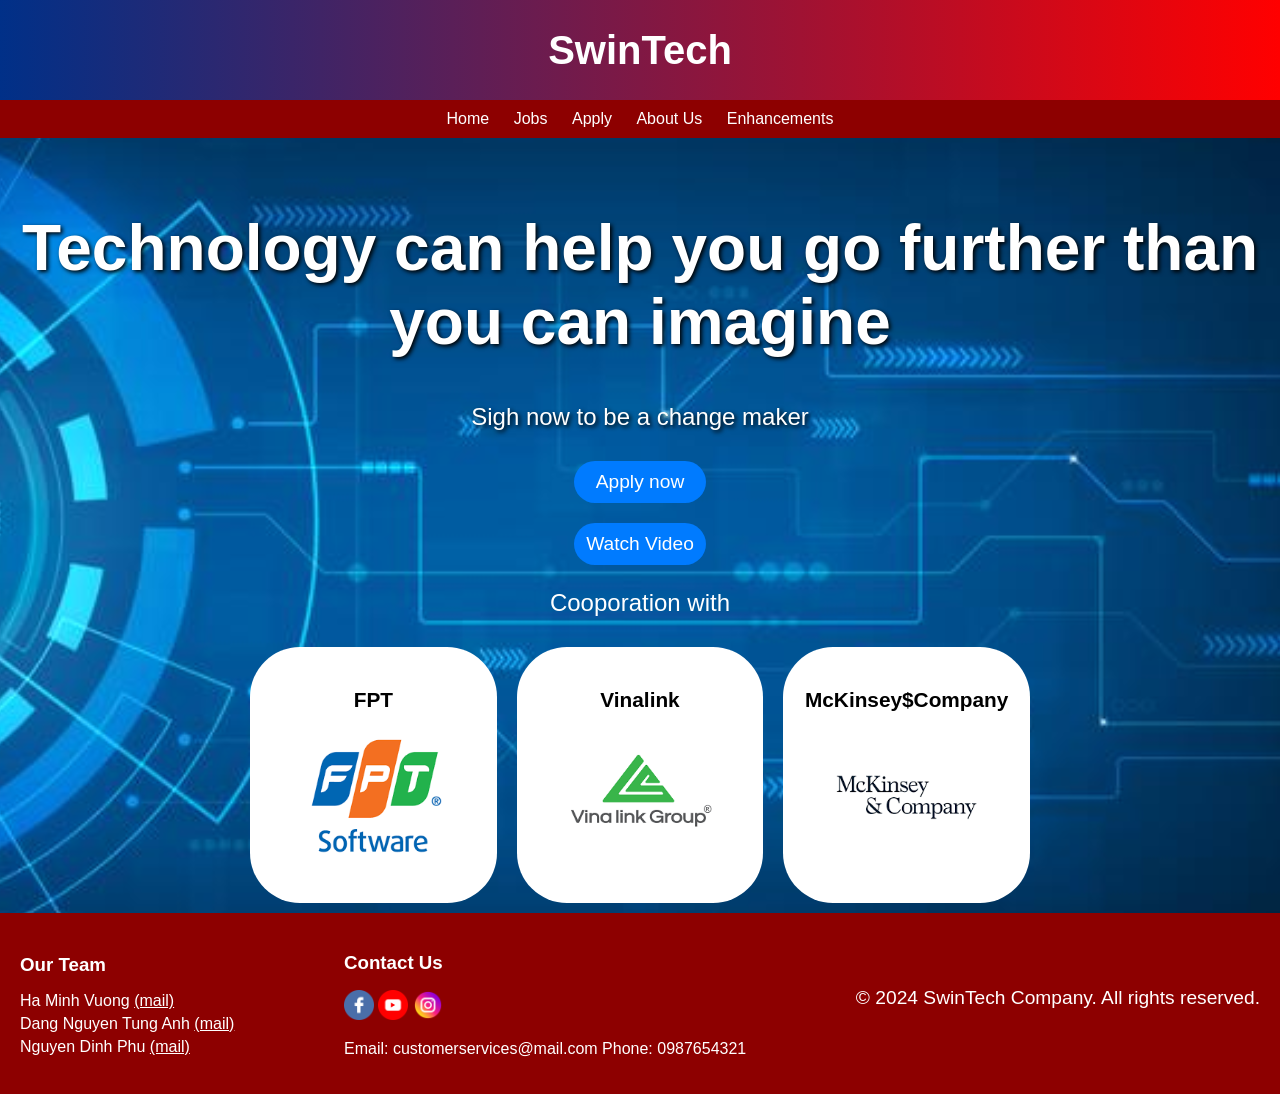
<file: part1-html-css/index.html>
<!DOCTYPE html>
<html lang="en">
<head>
    <meta charset="UTF-8">
    <meta name="viewport" content="width=device-width, initial-scale=1.0">
    <link rel="stylesheet" href="styles/style.css">
    <link rel="stylesheet" href="styles/index.css">
    <title>Home Page</title>
</head>
<body>
    <header>
      <h1>SwinTech</h1>
    </header>
    <nav>
        <a href="index.html">Home</a>
        <a href="jobs.html">Jobs</a>
        <a href="apply.html">Apply</a>
        <a href="about.html">About Us</a>
        <a href="enhancements.html">Enhancements</a>
    </nav>
    <h2>Technology can help you go further than you can imagine</h2>
    <p id="ma">Sigh now to be a change maker</p>
    <a class="ap" href="apply.html">Apply now</a>
    <a class="ap" href="https://www.youtube.com/watch?v=0S15kkRKgK4">Watch Video</a>
    <div class="container">
      <p>Cooporation with</p>
      <div class="list">
        <div class="card">
          <h3>FPT</h3> 
          <a href="https://fpt.com/vi" target="_blank">
              <img src="images/fpt.png" alt="Luxury Car">
          </a>
        </div>
        <div class="card">
          <h3>Vinalink</h3>
          <a href="https://vnl.com.vn/" target="_blank">
              <img src="images/vina.png" alt="Car 2">
          </a>
        </div>
        <div class="card">
          <h3>McKinsey$Company</h3>
          <a href="https://www.mckinsey.com/" target="_blank">
          <img src="images/mc.png" alt="Car 3">
          </a>
        </div>
      </div>
    </div>
      <footer>
        <div class="members">
            <h3>Our Team</h3>
            <ul>
                <li>Ha Minh Vuong <a href="mailto:haminhvuong0104@gmail.com">(mail)</a></li>
                <li>Dang Nguyen Tung Anh <a href="mailto:dangnguyentunganh1912@gmail.com">(mail)</a></li>
                <li>Nguyen Dinh Phu <a href="mailto:nguyendinhphu2005@gmail.com">(mail)</a></li>
            </ul>
        </div>
        <div class="icons">
            <h3>Contact Us</h3>
            <ul>
                <li><a href="https://facebook.com"><img src="images/facebook-icon.png" alt="Facebook" height="30"></a></li>
                <li><a href="https://youtube.com"><img src="images/youtube-icon.png" alt="Twitter" height="30"></a></li>
                <li><a href="https://instagram.com"><img src="images/instagram.png" alt="Instagram" height="30"></a></li>
            </ul>
            <ul>
                  <li>Email: customerservices@mail.com</li> 
                  <li>Phone: 0987654321</li>
            </ul>
        </div>
        <p>&copy; 2024 SwinTech Company. All rights reserved.</p>
      </footer>
</body>
</html>
</file>
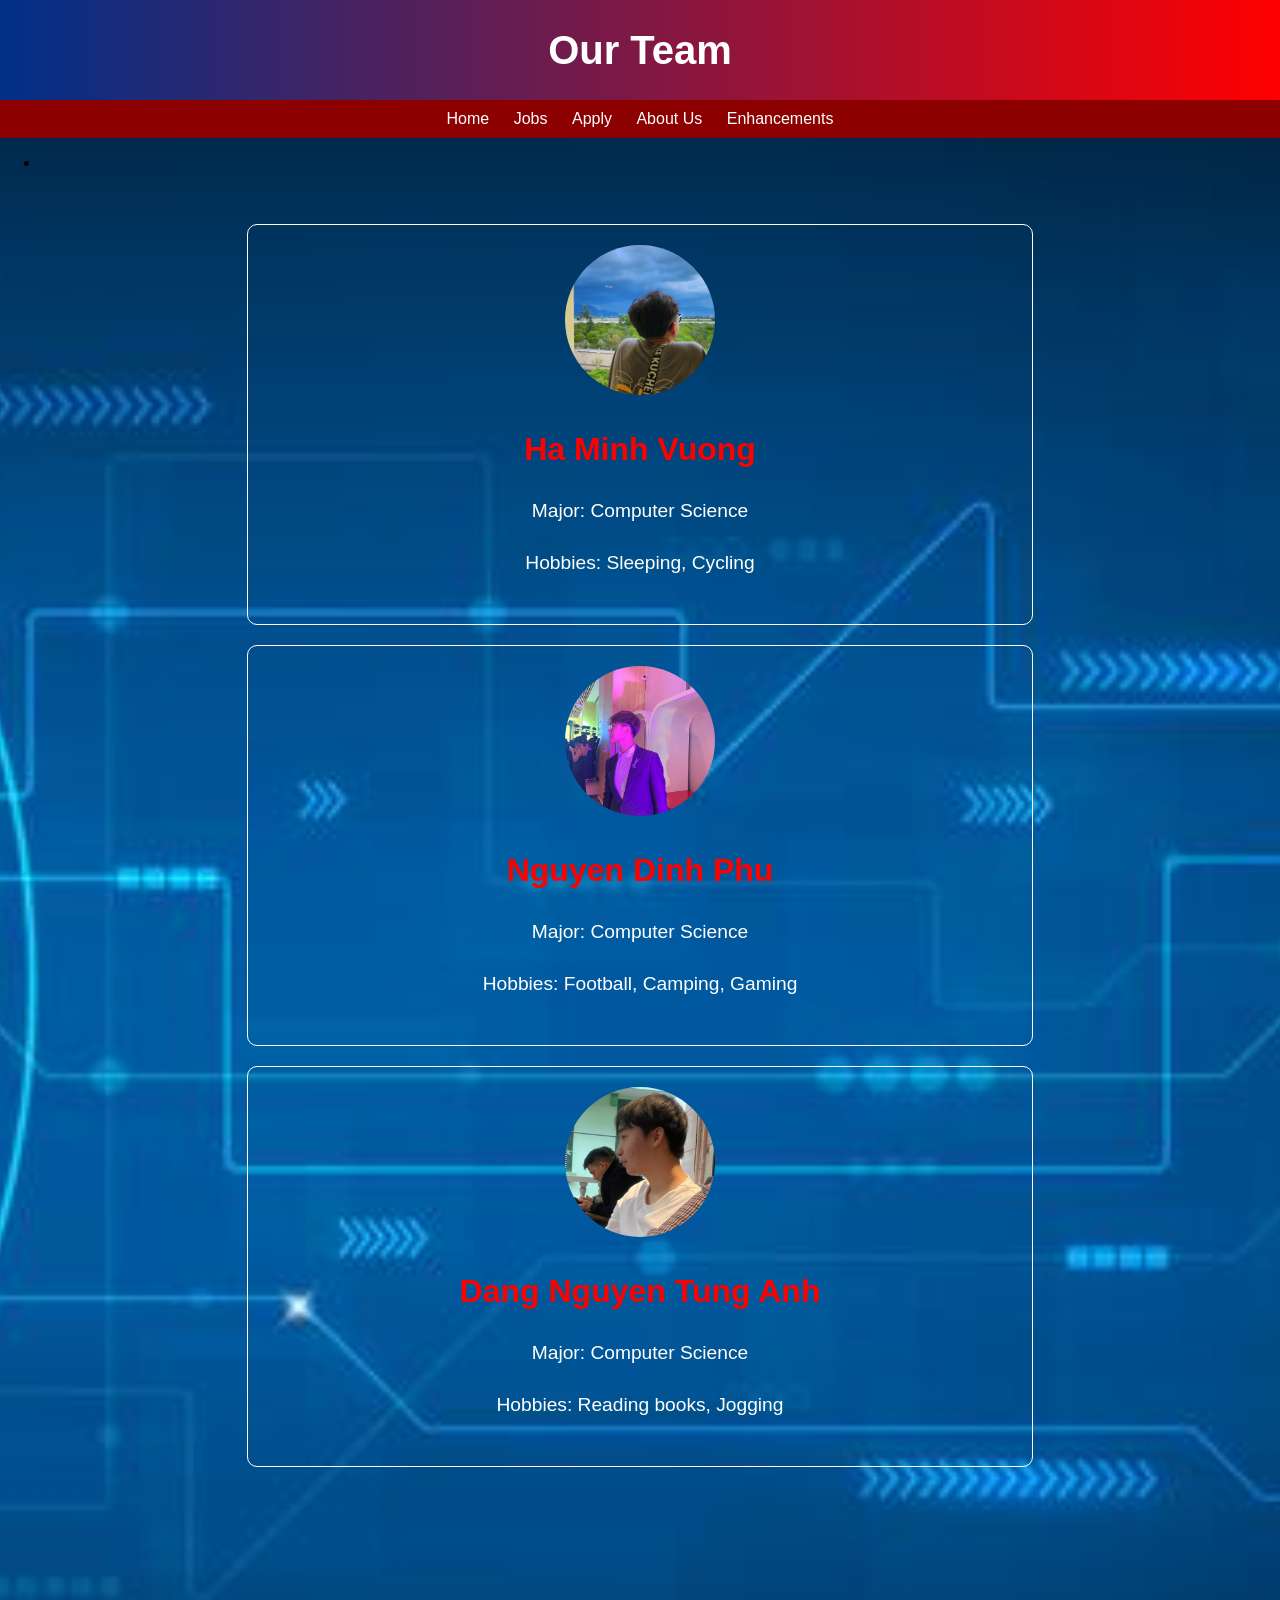
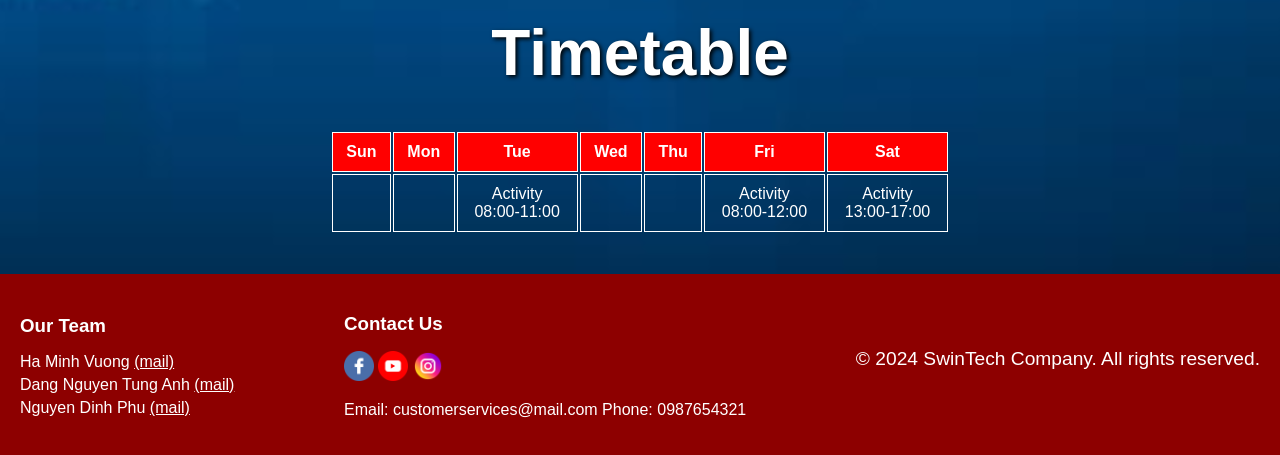
<file: part1-html-css/about.html>
<!DOCTYPE html>
<html>
<head>
    <meta charset="UTF-8">
    <meta name="viewport" content="width=device-width, initial-scale=1.0">
    <link rel="stylesheet" href="styles/style.css">
    <link rel="stylesheet" type="text/css" href="styles/about.css">
    <title>About Us</title>
</head>
<body>
    <header>
        <h1>Our Team</h1>
    </header>
    <nav>
        <a href="index.html">Home</a>
        <a href="jobs.html">Jobs</a>
        <a href="apply.html">Apply</a>
        <a href="about.html">About Us</a>
        <a href="enhancements.html">Enhancements</a>
    </nav>
    <div id="team-infor">
        <ul>
            <li>
                
            </li>
        </ul>
    </div>
    <div class="team-members">
        <ul>
            <li>
                <img src="images/mem1.jpg" alt="Member 1">
                <div>
                    <h3>Ha Minh Vuong</h3>
                    <p>Major: Computer Science</p>
                    <p>Hobbies: Sleeping, Cycling</p>
                </div>
            </li>
            <li>
                <img src="images/mem2.jpg" alt="Member 2">
                <div>
                    <h3>Nguyen Dinh Phu</h3>
                    <p>Major: Computer Science</p>
                    <p>Hobbies: Football, Camping, Gaming </p>
                </div>
            </li>
            <li>
                <img src="images/mem3.jpg" alt="Member 3">
                <div>
                    <h3>Dang Nguyen Tung Anh</h3>
                    <p>Major: Computer Science</p>
                    <p>Hobbies: Reading books, Jogging </p>
                </div>
            </li>
        </ul>
    </div>
    <section class="timetable">
        <h2>Timetable</h2>
        <table>
            <tr>
                <th>Sun</th>
                <th>Mon</th>
                <th>Tue</th>
                <th>Wed</th>
                <th>Thu</th>
                <th>Fri</th>
                <th>Sat</th>
            </tr>
            <tr>
                <!-- Sun -->
                <td></td>

                 <!-- Mon -->
                 <td></td>

                 <!-- Tue -->
                 <td class="activity" data-time="08:00-11:00" data-desc="Activity">
                     Activity<br>08:00-11:00
                 </td>

                  <!-- Wed -->
                  <td></td>

                  <!-- Thu -->
                  <td></td>

                  <!-- Fri -->
                  <td class="activity" data-time="08:00-12:00" data-desc="Activity">
                     Activity<br>08:00-12:00
                  </td>
                  <td class="activity" data-time="13:00-17:00" data-desc="Activity">
                     Activity<br>13:00-17:00
                  </td>
             </tr>
         </table>
     </section>
    <footer>
        <div class="members">
            <h3>Our Team</h3>
            <ul>
                <li>Ha Minh Vuong <a href="mailto:haminhvuong0104@gmail.com">(mail)</a></li>
                <li>Dang Nguyen Tung Anh <a href="mailto:dangnguyentunganh1912@gmail.com">(mail)</a></li>
                <li>Nguyen Dinh Phu <a href="mailto:nguyendinhphu2005@gmail.com">(mail)</a></li>
            </ul>
        </div>

        <div class="icons">
            <h3>Contact Us</h3>
            <ul>
                <li><a href="https://facebook.com"><img src="images/facebook-icon.png" alt="Facebook" height="30"></a></li>
                <li><a href="https://youtube.com"><img src="images/youtube-icon.png" alt="Twitter" height="30"></a></li>
                <li><a href="https://instagram.com"><img src="images/instagram.png" alt="Instagram" height="30"></a></li>
            </ul>
            <ul>
                  <li>Email: customerservices@mail.com</li> 
                  <li>Phone: 0987654321</li>
            </ul>
        </div>
        <p>&copy; 2024 SwinTech Company. All rights reserved.</p>
      </footer>
</body>
</html>
</file>
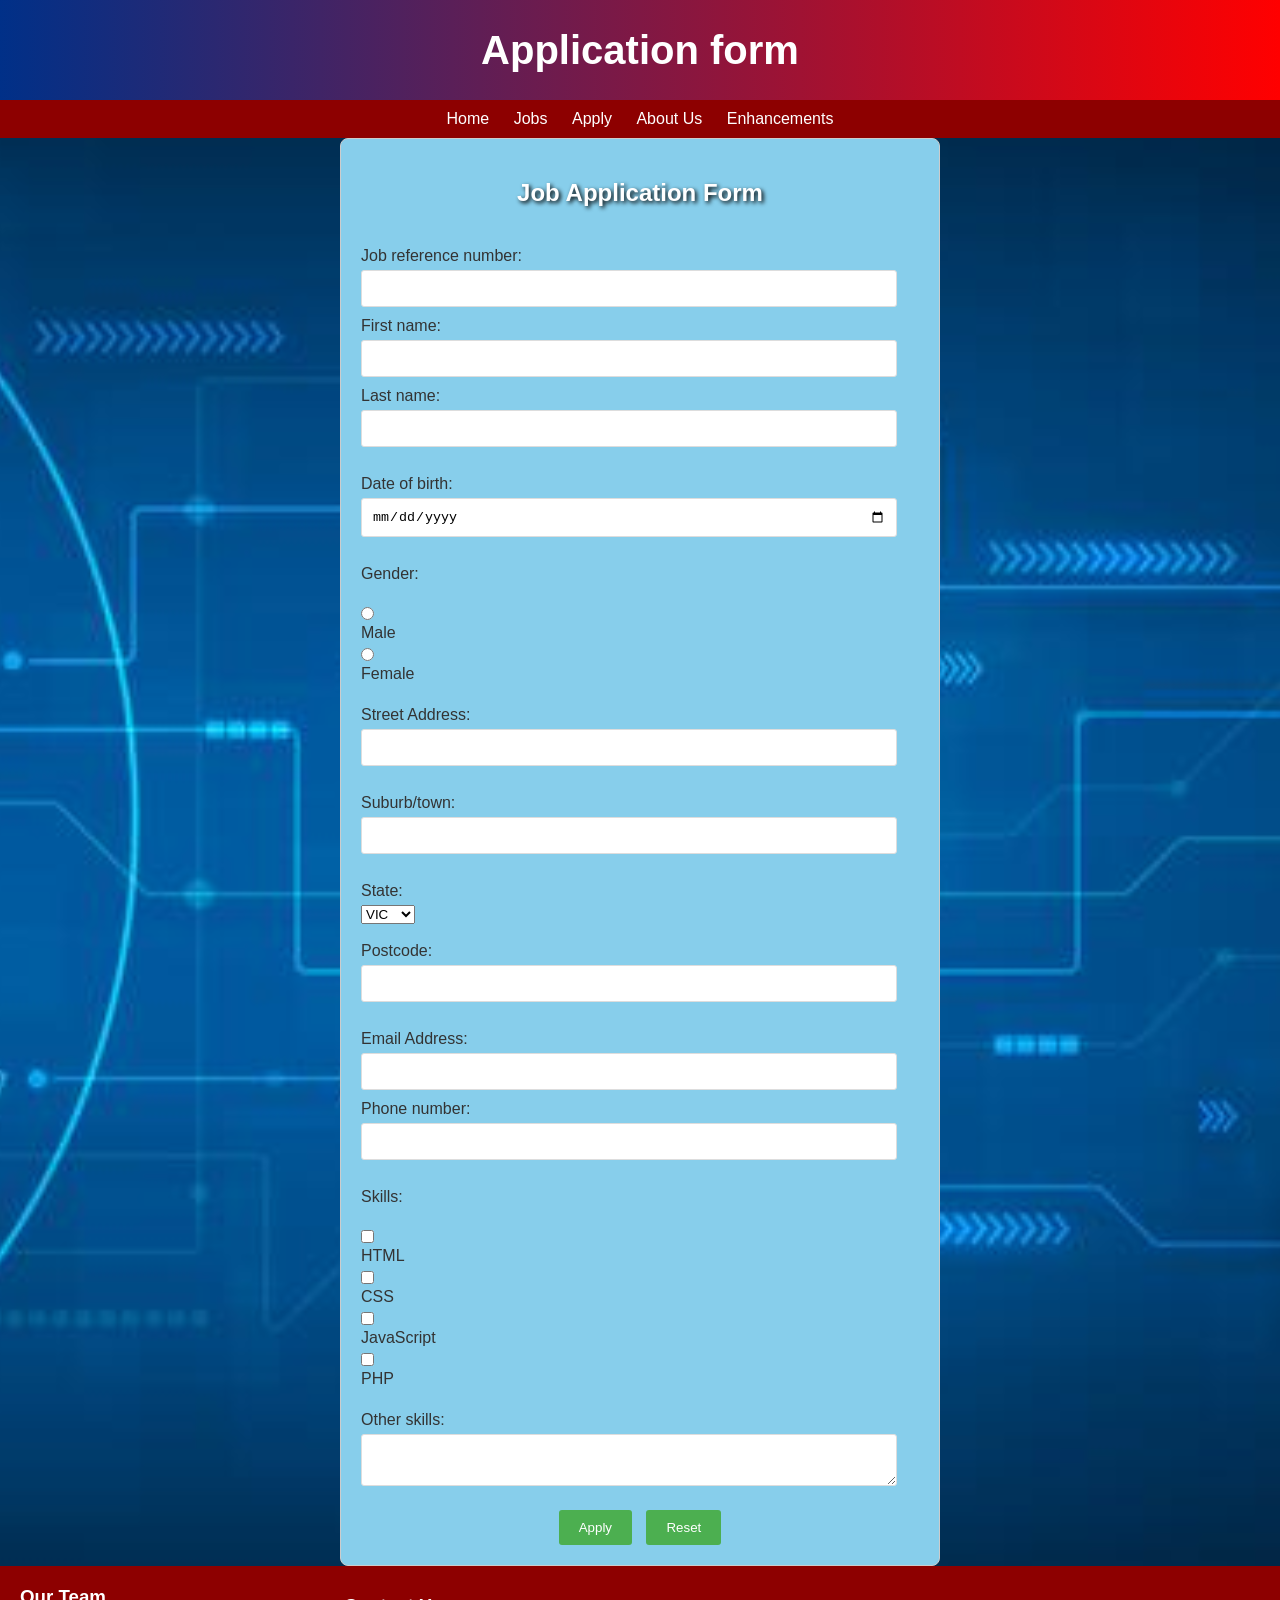
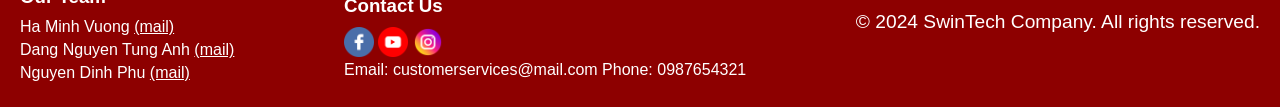
<file: part1-html-css/apply.html>
<!DOCTYPE html>
<html lang="en">
<head>
  <meta charset="UTF-8">
  <meta name="viewport" content="width=device-width, initial-scale=1.0">
  <link rel="stylesheet" href="styles/style.css">
  <link rel="stylesheet" href="styles/apply.css">
  <title>Job Application Form</title>
</head>
<body>
  <header>
    <h1>Application form</h1>
  </header>
  <nav>
    <a href="index.html">Home</a>
    <a href="jobs.html">Jobs</a>
    <a href="apply.html">Apply</a>
    <a href="about.html">About Us</a>
    <a href="enhancements.html">Enhancements</a>
  </nav>
  <div class="application-form">
    <h2>Job Application Form</h2>
    <form action="https://mercury.swin.edu.au/it000000/formtest.php" method="post">
      <div>
        <label for="jobRef">Job reference number:</label>
        <input type="text" id="jobRef" name="job_reference" pattern="[A-Za-z0-9]{5}" title="Please enter exactly 5 alphanumeric characters" required >
      </div>
      <div>
        <label for="firstName">First name:</label>
        <input type="text" id="firstName" name="first_name"  pattern="[A-Za-z]{1,20}"title="Please enter less than 20 alphabetic characters" required >
        <label for="lastName">Last name:</label>
        <input type="text" id="lastName" name="last_name"  pattern="[A-Za-z]{1,20}"title="Please enter less than 20 alphabetic characters" required >
      </div>
      <br>
      <div>
        <label for="dob">Date of birth:</label>
        <input type="date" id="dob" name="date_of_birth">
      </div>
      <br>
      <div class="radio-group">
        <label>Gender:</label>
        <br>
        <input type="radio" id="male" name="gender" value="Male">
        <label for="male">Male</label>
      
        <input type="radio" id="female" name="gender" value="Female">
        <label for="female">Female</label>
      </div>
    
      <br>
      <div>
        <label for="address">Street Address:</label>
        <input type="text" id="address" name="street_address"  maxlength="40">
      </div>
      <br>
      <div>  
        <label for="suburb">Suburb/town:</label>
        <input type="text" id="suburb" name="suburb" maxlength="40">
      </div>
      <br>
      <div class="state">
        <label for="state">State:</label>
        <select id="state" name="state">
          <option value="VIC">VIC</option>
          <option value="NSW">NSW</option>
          <option value="QLD">QLD</option>
          <option value="NT">NT</option>
          <option value="WA">WA</option>
          <option value="SA">SA</option>
          <option value="TAS">TAS</option>
          <option value="ACT">ACT</option>
        </select>
      </div>
      <br>
      <div>
        <label for="postcode">Postcode:</label>
        <input type="text" id="postcode" name="postcode" pattern="\d{4}" title="Please enter exactly 4 digits" required>
      </div>
      <br>
      <div>
        <label for="email">Email Address:</label>
        <input type="email" id="email" name="email_address" pattern="[a-zA-Z0-9._%+-]+@gmail.com"  title="Please enter a valid email address" required>
        <label for="phone">Phone number:</label>
        <input type="tel" id="phone" name="phone_number" pattern="[0-9\s]{8,12}" title="Please enter 8 to 12 digits or spaces" required>
      </div>
      <br>
      <div class="radio-group" >
        <label>Skills:</label>
        <br>
        <input type="checkbox" id="html" name="skills" value="HTML">
        <label for="html">HTML</label>
        <input type="checkbox" id="css" name="skills" value="CSS">
        <label for="css">CSS</label>
        <input type="checkbox" id="javascript" name="skills" value="JavaScript">
        <label for="javascript">JavaScript</label>
        <input type="checkbox" id="php" name="skills" value="PHP">
        <label for="php">PHP</label>
      </div>
      <br>
      <div>
        <label for="otherSkills">Other skills:</label>
        <textarea id="otherSkills" name="other_skills"></textarea>
      </div>
      <div class="buttons">
        <button type="submit">Apply</button>
        <button type="reset">Reset</button>
      </div>
    </form>
  </div>
      <footer>
        <div class="members">
            <h3>Our Team</h3>
            <ul>
                <li>Ha Minh Vuong <a href="mailto:haminhvuong0104@gmail.com">(mail)</a></li>
                <li>Dang Nguyen Tung Anh <a href="mailto:dangnguyentunganh1912@gmail.com">(mail)</a></li>
                <li>Nguyen Dinh Phu <a href="mailto:nguyendinhphu2005@gmail.com">(mail)</a></li>
            </ul>
        </div>
        <div class="icons">
            <h3>Contact Us</h3>
            <ul>
                <li><a href="https://facebook.com"><img src="images/facebook-icon.png" alt="Facebook" height="30"></a></li>
                <li><a href="https://youtube.com"><img src="images/youtube-icon.png" alt="Twitter" height="30"></a></li>
                <li><a href="https://instagram.com"><img src="images/instagram.png" alt="Instagram" height="30"></a></li>
            </ul>
            <ul>
                <li>Email: customerservices@mail.com</li>
                <li>Phone: 0987654321</li>
            </ul>
        </div>             
        <p>&copy; 2024 SwinTech Company. All rights reserved.</p>
      </footer>
</body>
</html>
</file>
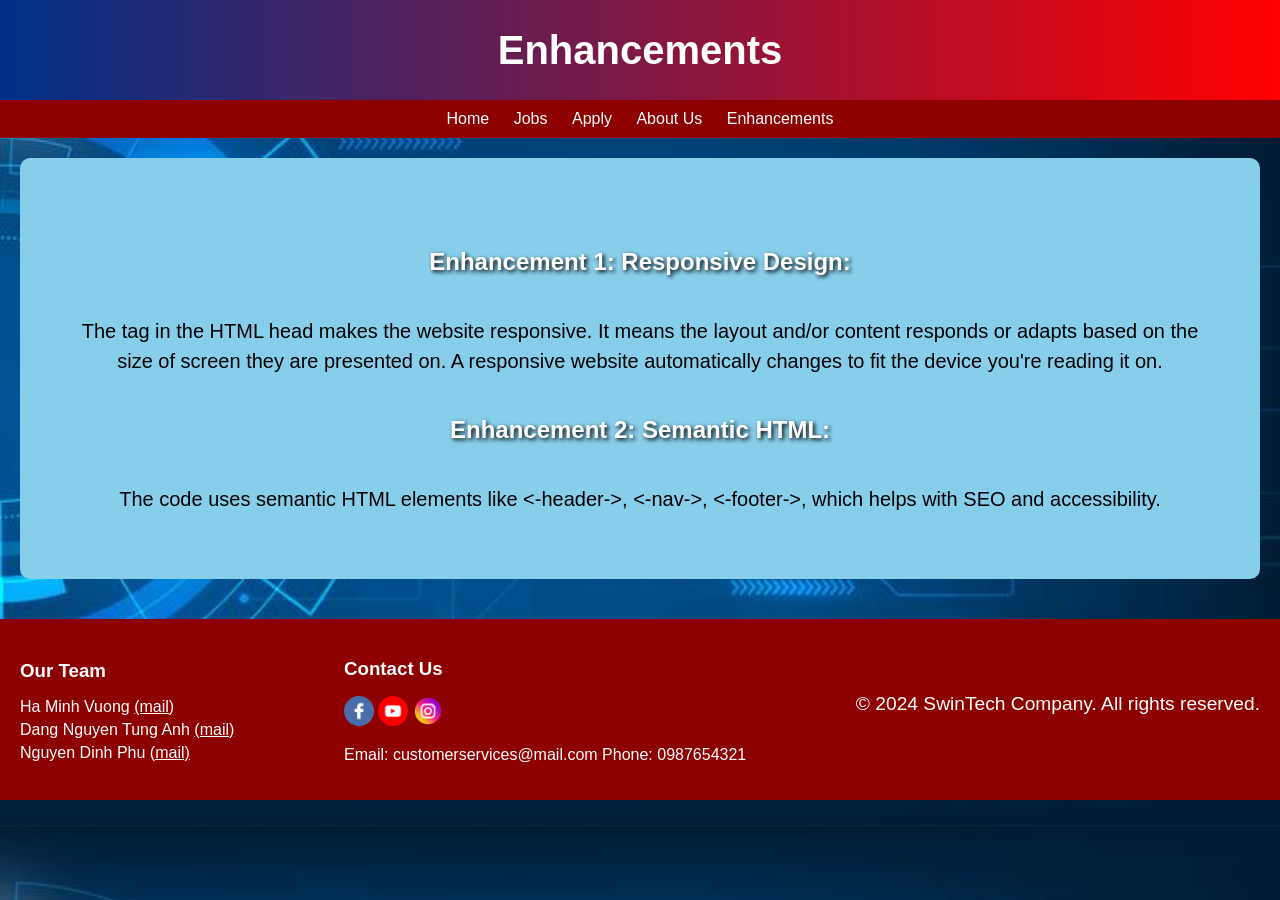
<file: part1-html-css/enhancements.html>
<!DOCTYPE html>
<html lang="en">
<head>
  <meta charset="UTF-8">
  
  <meta name="viewport" content="width=device-width, initial-scale=1.0">
  <link rel="stylesheet" href="styles/style.css">
  <link rel="stylesheet" href="styles/enhancements.css">
  <title>Enhancements</title>
</head>
<body>
  <header>
    <h1>Enhancements</h1>
  </header>
  <nav>
    <a href="index.html">Home</a>
    <a href="jobs.html">Jobs</a>
    <a href="apply.html">Apply</a>
    <a href="about.html">About Us</a>
    <a href="enhancements.html">Enhancements</a>
  </nav>
  <main>
    <section>
        <div class="enhancement">
            <h2>Enhancement 1: Responsive Design:</h2>
            <p>
                The tag in the HTML head makes the website responsive. It means the layout and/or content responds or adapts based on the size of screen they are presented on. A responsive website automatically changes to fit the device you're reading it on.
            </p>
            <h2>Enhancement 2: Semantic HTML:</h2> 
            <p>
                The code uses semantic HTML elements like <-header->, <-nav->, <-footer->, which helps with SEO and accessibility.
            </p>
        </div>
    </section>
  </main>
  <footer>
    <div class="members">
        <h3>Our Team</h3>
        <ul>
          <li>Ha Minh Vuong <a href="mailto:haminhvuong0104@gmail.com">(mail)</a></li>
          <li>Dang Nguyen Tung Anh <a href="mailto:dangnguyentunganh1912@gmail.com">(mail)</a></li>
          <li>Nguyen Dinh Phu <a href="mailto:nguyendinhphu2005@gmail.com">(mail)</a></li>
        </ul>
    </div>
    <div class="icons">
        <h3>Contact Us</h3>
        <ul>
            <li><a href="https://facebook.com"><img src="images/facebook-icon.png" alt="Facebook" height="30"></a></li>
            <li><a href="https://youtube.com"><img src="images/youtube-icon.png" alt="Twitter" height="30"></a></li>
            <li><a href="https://instagram.com"><img src="images/instagram.png" alt="Instagram" height="30"></a></li>
        </ul>
        <ul>
              <li>Email: customerservices@mail.com</li> 
              <li>Phone: 0987654321</li>
        </ul>
    </div>
    <p>&copy; 2024 SwinTech Company. All rights reserved.</p>
  </footer>
</body>
</html>
</file>
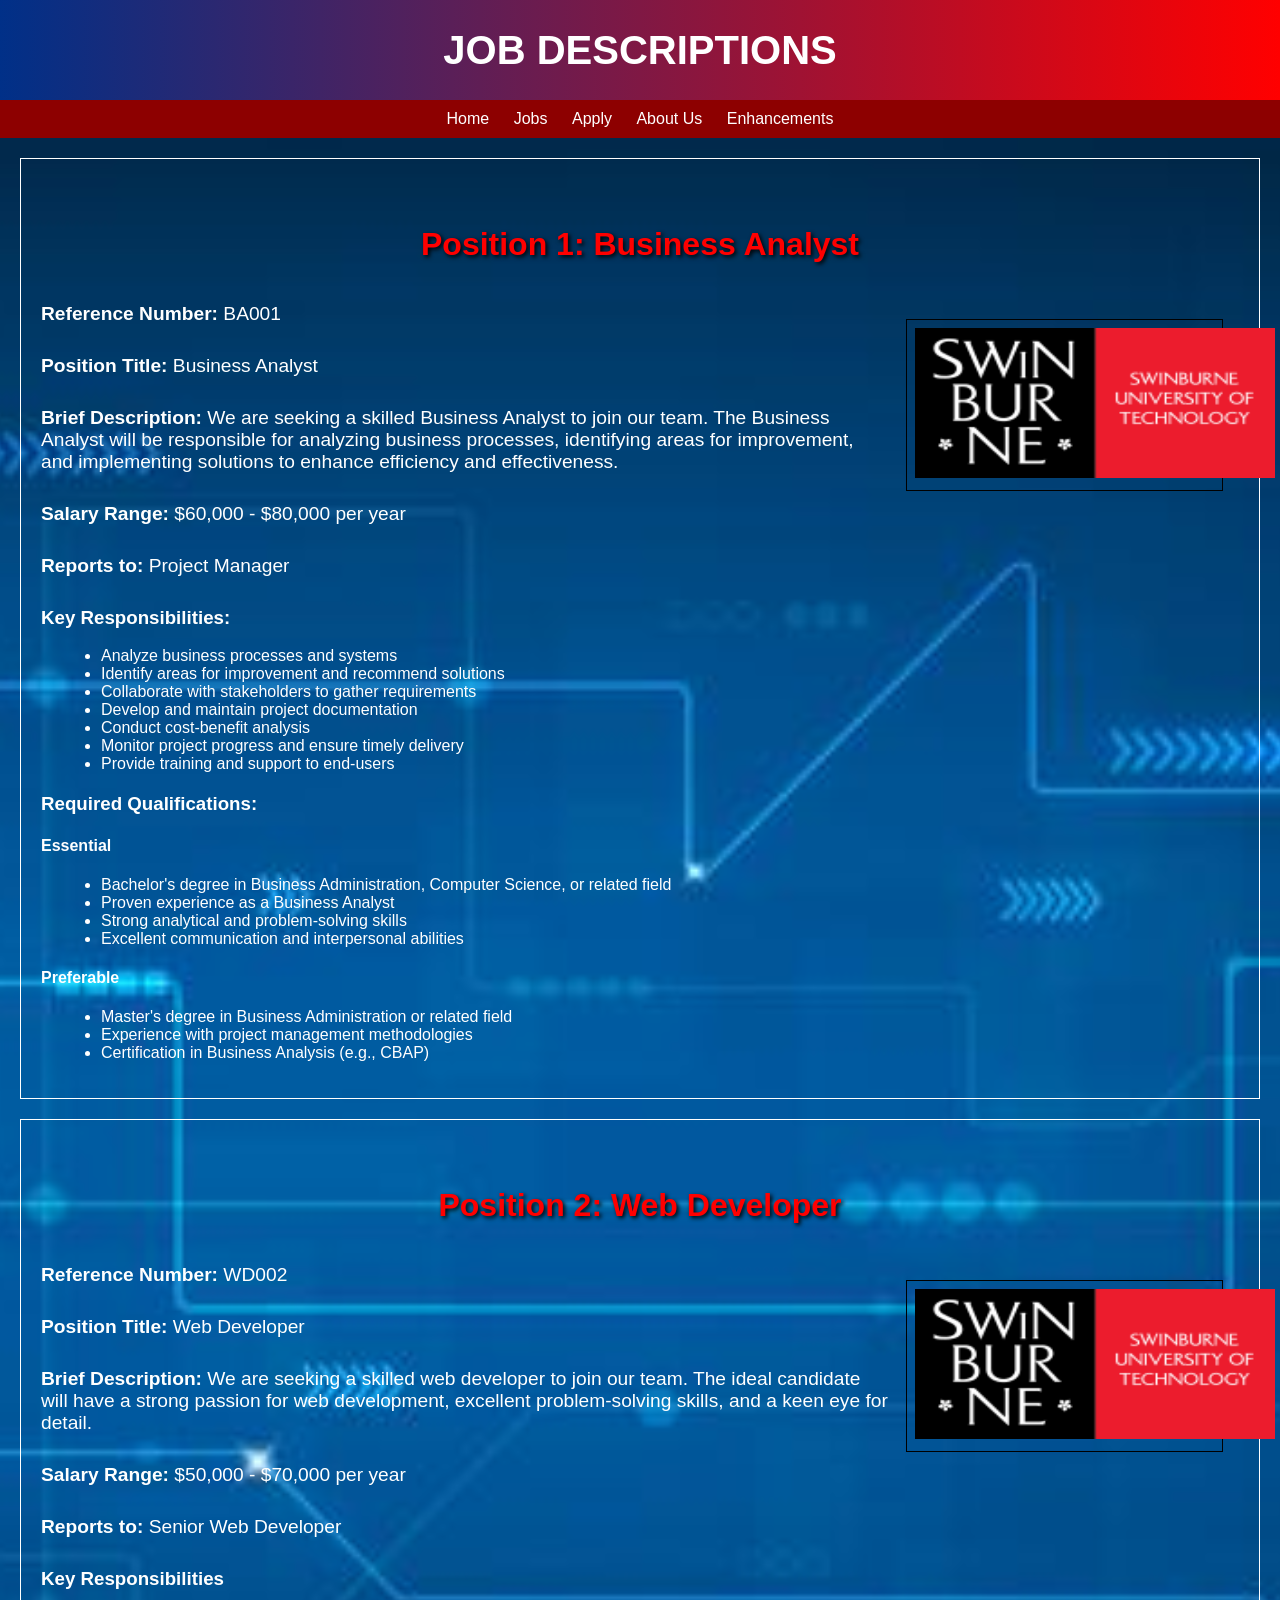
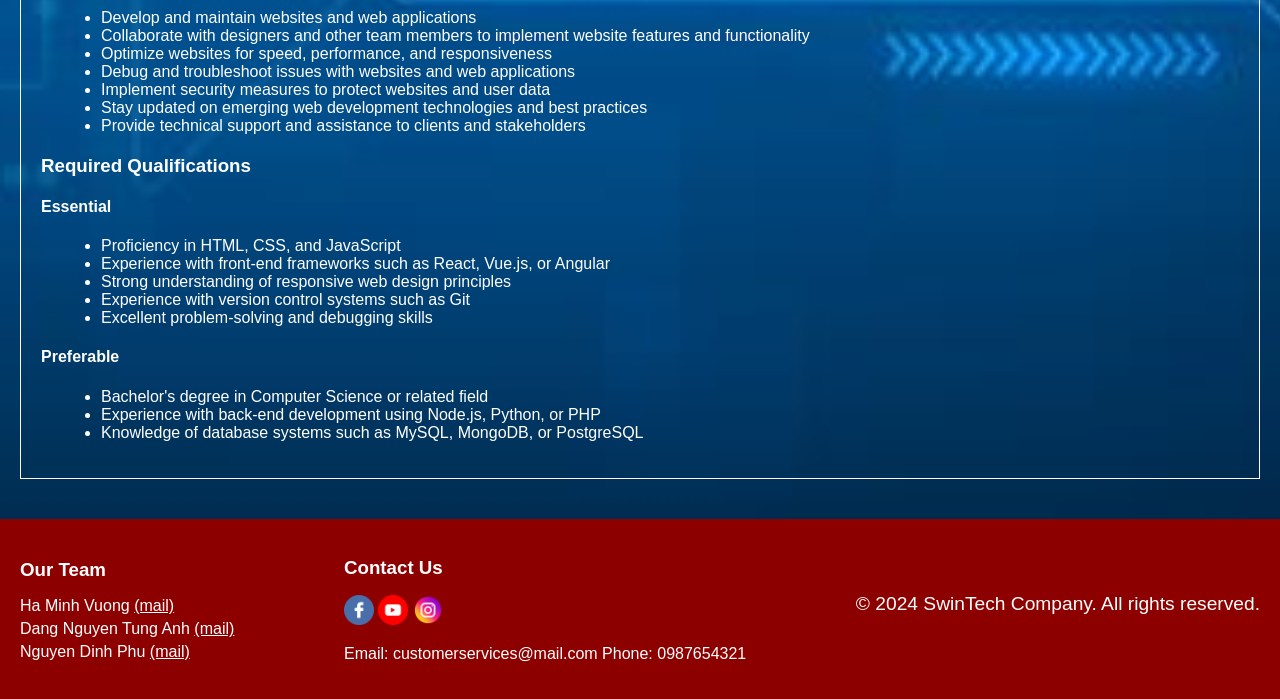
<file: part1-html-css/jobs.html>
<!DOCTYPE html>
<html lang="en">
<head>
    <meta charset="UTF-8">
    <meta name="viewport" content="width=device-width, initial-scale=1.0">
    <link rel="stylesheet" href="styles/style.css">
    <link rel="stylesheet" href="styles/jobs.css">
    <title>Job Description</title>
</head>
<body>
    <header>
        <h1>JOB DESCRIPTIONS</h1>
    </header>    
        <nav>
            <a href="index.html">Home</a>
            <a href="jobs.html">Jobs</a>
            <a href="apply.html">Apply</a>
            <a href="about.html">About Us</a>
            <a href="enhancements.html">Enhancements</a>
          </nav>
    <main>
        <section class="job-description">
            <h2>Position 1: Business Analyst</h2>
            <aside>
                <img src="styles/images/logo.png" alt="logo" height="150" width="360">
            </aside>
                <p><strong>Reference Number:</strong> BA001</p>
                <p><strong>Position Title:</strong> Business Analyst</p>
                <p><strong>Brief Description:</strong> We are seeking a skilled Business Analyst to join our team. The Business Analyst will be responsible for analyzing business processes, identifying areas for improvement, and implementing solutions to enhance efficiency and effectiveness.</p>
                <p><strong>Salary Range:</strong> $60,000 - $80,000 per year</p>
                <p><strong>Reports to:</strong> Project Manager</p>
                <h3>Key Responsibilities:</h3>
            <ul>
                <li>Analyze business processes and systems</li>
                <li>Identify areas for improvement and recommend solutions</li>
                <li>Collaborate with stakeholders to gather requirements</li>
                <li>Develop and maintain project documentation</li>
                <li>Conduct cost-benefit analysis</li>
                <li>Monitor project progress and ensure timely delivery</li>
                <li>Provide training and support to end-users</li>
            </ul>
                <h3>Required Qualifications:</h3>
                <h4>Essential</h4>
            <ul>
                <li>Bachelor's degree in Business Administration, Computer Science, or related field</li>
                <li>Proven experience as a Business Analyst</li>
                <li>Strong analytical and problem-solving skills</li>
                <li>Excellent communication and interpersonal abilities</li>
            </ul>
                <h4>Preferable</h4>
            <ul>
                <li>Master's degree in Business Administration or related field</li>
                <li>Experience with project management methodologies</li>
                <li>Certification in Business Analysis (e.g., CBAP)</li>
            </ul>
        </section>
        <section class="job-description">
            <h2>Position 2: Web Developer</h2>
            <aside>
                <img src="styles/images/logo.png" alt="logo" height="150" width="360">
            </aside>
                <p><strong>Reference Number:</strong> WD002</p>
                <p><strong>Position Title:</strong> Web Developer</p>
                <p><strong>Brief Description:</strong> We are seeking a skilled web developer to join our team. The ideal candidate will have a strong passion for web development, excellent problem-solving skills, and a keen eye for detail.</p>
                <p><strong>Salary Range:</strong> $50,000 - $70,000 per year</p>
                <p><strong>Reports to:</strong> Senior Web Developer</p>
                <h3>Key Responsibilities</h3>
            <ul>
                <li>Develop and maintain websites and web applications</li>
                <li>Collaborate with designers and other team members to implement website features and functionality</li>
                <li>Optimize websites for speed, performance, and responsiveness</li>
                <li>Debug and troubleshoot issues with websites and web applications</li>
                <li>Implement security measures to protect websites and user data</li>
                <li>Stay updated on emerging web development technologies and best practices</li>
                <li>Provide technical support and assistance to clients and stakeholders</li>
            </ul>
                <h3>Required Qualifications</h3>
                <h4>Essential</h4>
            <ul>
                <li>Proficiency in HTML, CSS, and JavaScript</li>
                <li>Experience with front-end frameworks such as React, Vue.js, or Angular</li>
                <li>Strong understanding of responsive web design principles</li>
                <li>Experience with version control systems such as Git</li>
                <li>Excellent problem-solving and debugging skills</li>
            </ul>
                <h4>Preferable</h4>
            <ul>
                <li>Bachelor's degree in Computer Science or related field</li>
                <li>Experience with back-end development using Node.js, Python, or PHP</li>
                <li>Knowledge of database systems such as MySQL, MongoDB, or PostgreSQL</li>
            </ul>
        </section>
    </main>
    <footer>
        <div class="members">
            <h3>Our Team</h3>
            <ul>
                <li>Ha Minh Vuong <a href="mailto:haminhvuong0104@gmail.com">(mail)</a></li>
                <li>Dang Nguyen Tung Anh <a href="mailto:dangnguyentunganh1912@gmail.com">(mail)</a></li>
                <li>Nguyen Dinh Phu <a href="mailto:nguyendinhphu2005@gmail.com">(mail)</a></li>
            </ul>
        </div>
        <div class="icons">
            <h3>Contact Us</h3>
            <ul>
                <li><a href="https://facebook.com"><img src="images/facebook-icon.png" alt="Facebook" height="30"></a></li>
                <li><a href="https://youtube.com"><img src="images/youtube-icon.png" alt="Twitter" height="30"></a></li>
                <li><a href="https://instagram.com"><img src="images/instagram.png" alt="Instagram" height="30"></a></li>
            </ul>
            <ul>
                  <li>Email: customerservices@mail.com</li> 
                  <li>Phone: 0987654321</li>
            </ul>
        </div>
        <p>&copy; 2024 SwinTech Company. All rights reserved.</p>
    </footer>
</body>
</file>
<file: part1-html-css/styles/style.css>
body {
    font-family: Arial, sans-serif;
    margin: 0;
    padding: 0;
    background-image: url(images/it.jpg);
    background-size: cover; 
    background-position: center;
}
header {
    background: linear-gradient(to right, #003088, #ff0000);
    color: #ffffff;
    text-align: center;
    padding: 20px 0;
}

h1 {
    font: bold 24px/1.5 Arial, sans-serif;
    font-size: 2.5em;
    margin: 0;
}

nav {
    background-color: #8d0000;
    color: #fff;
    padding: 10px 20px;
    text-align: center;
}
nav a {
    color: #fff;
    text-decoration: none;
    margin: 0 10px;
}

nav a:hover {
    text-decoration: underline;
}


p {
    font-size: 1.2em;
    color: #ffffff;
    margin-bottom: 30px;
}

h2 {
    font-size: 4em;
    color: #fff;
    text-align: center;
    margin-bottom: 20px;
    padding: 20px;
    text-shadow: 2px 2px 4px black;
}

footer {
    background-color: #8d0000;
    color: #fff;
    padding: 20px;
    display: flex;
    justify-content: space-between;
    align-items: center;
}

footer li a{
    color: #ffffff;
}
 
.members h3,
.icons h3 {
    margin-bottom: 10px;
}

.members ul,
.icons ul {
    list-style: none;
    padding: 0;
}

.members ul li,
.icons ul li {
    margin-bottom: 5px;
}

.icons ul li {
    display: inline;
}
</file>
<file: part1-html-css/styles/index.css>
#ma {
    font-size: 1.5em;
    color: #ffffff;
    text-align: center;
    margin-bottom: 30px;
    text-shadow: 2px 2px 4px black;
}

.ap {
    display: block;
    width: 130px;
    margin: 0 auto;
    padding: 10px 1px;
    text-align: center;
    font-size: 1.2em;
    color: #fff;
    background-color: #007bff;
    border-radius: 30px;
    text-decoration: none;
    margin-bottom: 20px;
}
  
.ap:hover {
    background-color: #0056b3;
}

.container {
    max-width: 800px;
    margin: 0 auto;
    padding: 0 20px;
}
  
.container p {
    font-size: 1.5em;
    color: #ffffff;
    text-align: center;
    margin-bottom: 20px;
}
  
.list {
    display: flex;
    justify-content: space-between;
}
  
.card {
    flex: 1;
    padding: 20px;
    margin: 10px;
    text-align: center;
    background-color: #ffffff;
    border-radius: 50px;
}
  
.card h3 {
    margin-bottom: 1px;
    font-size: 1.3em;
    color: #000000;
}
  
.card img {
    width: 80%;
    border-radius: 5px;
}
</file>
<file: part1-html-css/styles/about.css>
.team-members {
    padding: 20px;
}

.team-members h3{
    font-size: 2em;
    color: red;
}
.team-members ul {
    list-style: none;
    padding: 0;
    display: flex;
    flex-direction: column;
    align-items: center;
}

.team-members ul li {
    border: 1px solid #ffffff;
    padding: 20px;
    border-radius: 10px;
    width: 60%;
    text-align: center;
    margin-bottom: 20px;
}
.team-members ul li img {
    width: 150px;
    height: 150px;
    object-fit: cover;
    border-radius: 50%;
}

.timetable {
    padding: 20px;
    border-radius: 10px;
    margin-bottom: 20px;
    text-align: center;
    color: #ffffff;
    display: flex;
    flex-direction: column;
    align-items: center;
}

.timetable table {
    width: 50%;
}

.timetable th,
.timetable td {
    padding: 10px; 
    border: 1px solid #ffffff; 
}

.timetable th {
    background-color: #ff0000; 
}
</file>
<file: part1-html-css/styles/apply.css>
* {
  margin: 0;
  padding: 0;
  box-sizing: border-box;
}

.application-form {
  max-width: 600px;
  background: skyblue;
  padding: 20px;
  margin: auto;
   border-radius: 8px;
  border: 1px solid #ccc;
  }
  
.application-form h2 {
  text-align: center;
  margin-bottom: 20px;
  font-family: 'Open Sans', sans-serif; 
  font-size: 24px;
  color: #ffffff;
  }
  
.application-form label {
  display: block;
  margin-bottom: 5px;
  color: #333;
}

.application-form input[type="text"],
.application-form input[type="email"],
.application-form input[type="tel"],
.application-form input[type="date"],
.application-form textarea {
  width: calc(100% - 22px);
  padding: 10px;
  margin-bottom: 10px;
  border: 1px solid #ddd;
  border-radius: 3px;
}

.application-form input[type="radio"],
.application-form input[type="checkbox"] {
  margin-right: 5px;
}

.application-form .buttons {
  text-align: center;
  padding-top: 10px;
  
}

.application-form button {
  background-color: #4CAF50;
  color: white;
  padding: 10px 20px;
  margin: 0 5px;
  border: none;
  border-radius: 3px;
  cursor: pointer;
  transition: background-color 0.3s;
}

.application-form button:hover {
  background-color: #45a049; 
}

.application-form button:active {
  transform: scale(0.98); 
}

.application-form input[type="checkbox"] {
  margin-right: 5px;
}
</file>
<file: part1-html-css/styles/enhancements.css>
main {
    padding: 20px;
}
  
  .enhancement {
    background-color: skyblue;
    border-radius: 10px;
    padding: 50px;
    margin-bottom: 20px;
}

  .enhancement h2 {
    color: #ffffff;
    font-size: 24px;
    margin-bottom: 10px;
}
  
  .enhancement p {
    text-align: center;
    color: #000000;
    font-size: 20px;
    line-height: 1.5;
    margin-bottom: 15px;
}
</file>
<file: part1-html-css/styles/jobs.css>
main {
    padding: 20px;
}

aside {
    border: 1px solid rgb(0, 0, 0);
    margin: 1em;
    padding: 0.5em;
    width: 25%;
    float: right;
}

.job-description {
    color: #ffffff;
    border: 1px solid #ffffff;
    padding: 20px;
    margin-bottom: 20px;
}

.job-description h2 {
    font-size: 2em;
    color: #ff0000;
}

.job-description h3 {
    margin-top: 20px;
}

.job-description ul {
    list-style-type: disc;
    margin-left: 20px;
}
</file>
